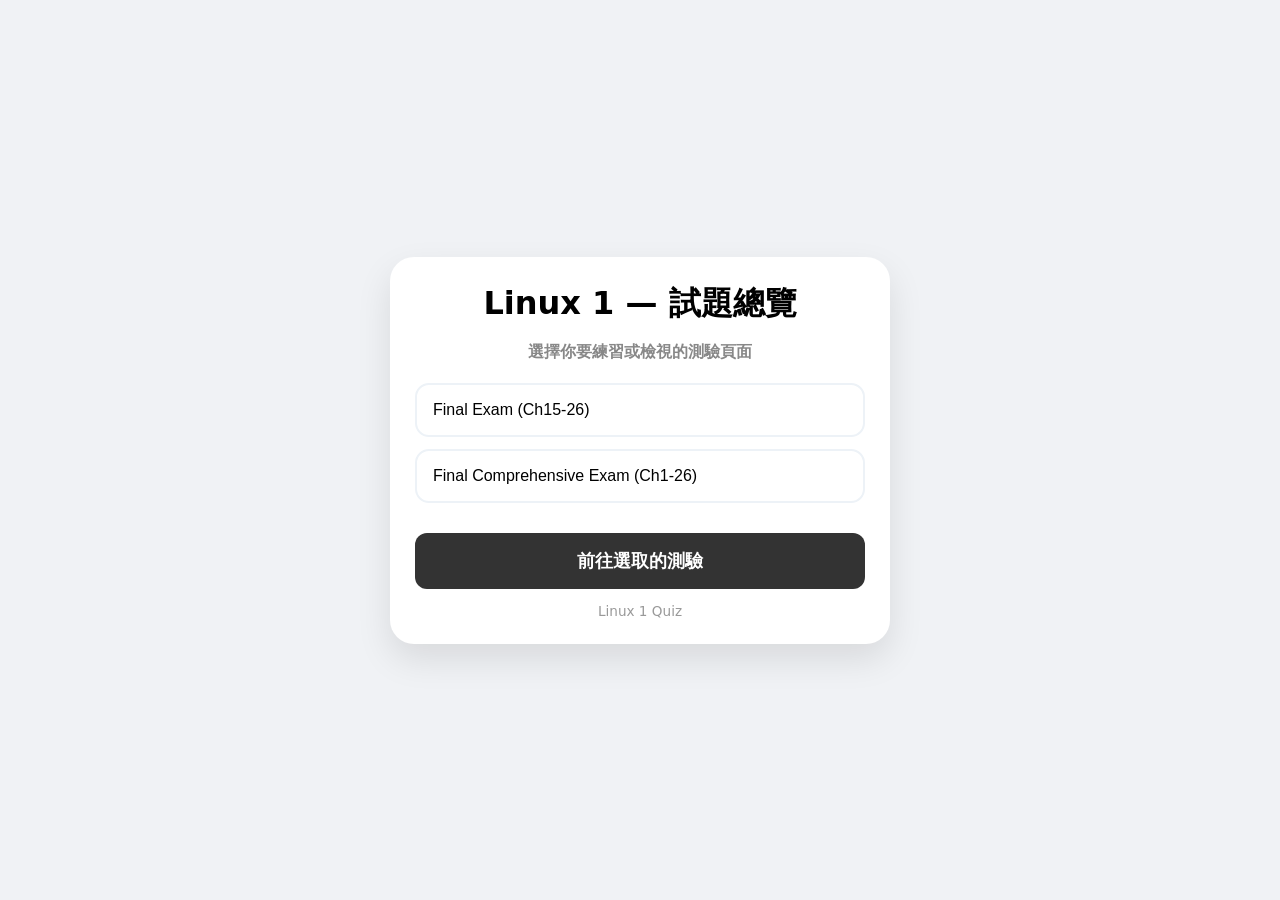
<file: index.html>
<!doctype html>
<html lang="zh-Hant">
<head>
  <meta charset="utf-8">
<meta name="viewport" content="width=device-width, initial-scale=1, maximum-scale=1, user-scalable=no">
  <title>NDG Linux Exam Hub</title>
  <link rel="stylesheet" href="./style.css">
</head>
<body>
  <main class="card" role="main">
    <header>
      <h1 style="margin:0 0 6px;">Linux 1 — 試題總覽</h1>
      <p class="progress-info">選擇你要練習或檢視的測驗頁面</p>
    </header>

    <section class="options-grid" aria-label="Exam links">
      <button class="option-btn" id="btn-final15-26" type="button" aria-controls="link">Final Exam (Ch15-26)</button>
      <button class="option-btn" id="btn-final-comprehensive" type="button">Final Comprehensive Exam (Ch1-26)</button>
    </section>

    <button class="primary-btn submit-btn" id="open-btn" type="button">前往選取的測驗</button>

    <!-- <div style="margin-top:18px; font-size:0.95rem; color:#666; text-align:left">
      <strong>快速連結：</strong>
      <ul style="padding-left:18px; margin:8px 0">
        <li><a href="./FinalExam_Ch15-26.html">FinalExam_Ch15-26.html</a></li>
        <li><a href="./FinalComprehensiveExam_ch1-26.html">FinalComprehensiveExam_ch1-26.html</a></li>
      </ul>
    </div> -->

    <footer style="margin-top:14px; color:#999; font-size:0.85rem">Linux 1 Quiz</footer>
  </main>

  <script>
    // Simple interaction to select then navigate to the chosen exam
    const btnA = document.getElementById('btn-final15-26');
    const btnB = document.getElementById('btn-final-comprehensive');
    const openBtn = document.getElementById('open-btn');
    let selected = null;

    function clearSelected() {
      [btnA, btnB].forEach(b => b.classList.remove('selected'));
    }

    btnA.addEventListener('click', () => {
      clearSelected();
      btnA.classList.add('selected');
      selected = './FinalExam_Ch15-26.html';
    });

    btnB.addEventListener('click', () => {
      clearSelected();
      btnB.classList.add('selected');
      selected = './FinalComprehensiveExam_ch1-26.html';
    });

    openBtn.addEventListener('click', () => {
      if (!selected) {
        // shake card to indicate error
        const card = document.querySelector('.card');
        card.classList.add('shake');
        setTimeout(() => card.classList.remove('shake'), 420);
        return;
      }
      // navigate
      window.location.href = selected;
    });

    // Allow keyboard activation (Enter) when focused on option buttons
    [btnA, btnB].forEach(b => b.addEventListener('keydown', (e) => {
      if (e.key === 'Enter' || e.key === ' ') {
        e.preventDefault();
        b.click();
      }
    }));
  </script>
</body>
</html>
</file>
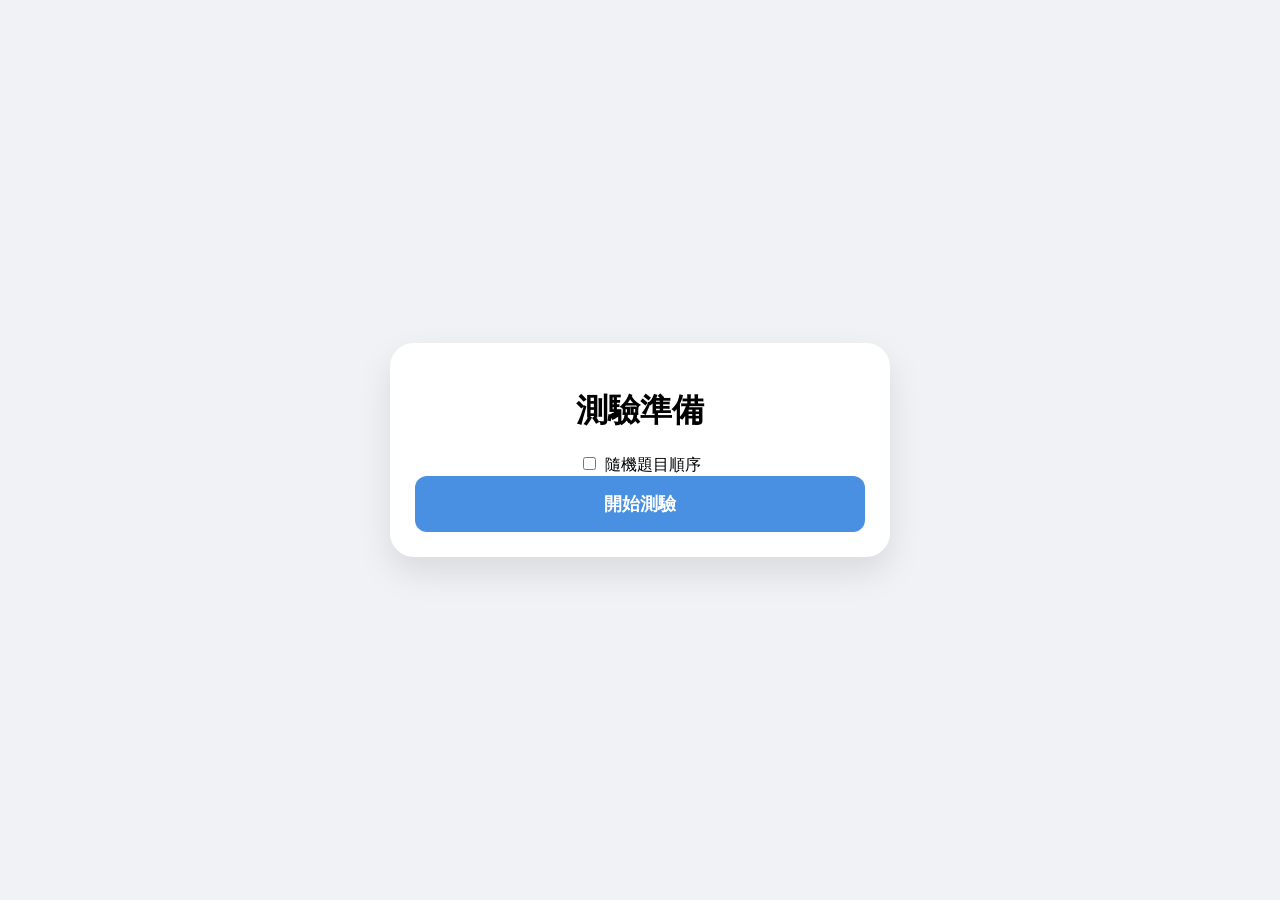
<file: FinalComprehensiveExam_ch1-26.html>
<!DOCTYPE html>
<html lang="zh-Hant">
<head>
    <meta charset="UTF-8">
    <meta name="viewport" content="width=device-width, initial-scale=1, maximum-scale=1, user-scalable=no">
    <title>Linux Quiz Tool</title>
    <link rel="stylesheet" href="style.css">
</head>
<body>

    <div class="card" id="start-box">
        <h1>測驗準備</h1>
        <div class="settings">
            <label class="switch-container">
                <input type="checkbox" id="shuffle-toggle">
                隨機題目順序
            </label>
        </div>
        <button class="primary-btn" onclick="startQuiz()">開始測驗</button>
    </div>

    <div class="card hidden" id="quiz-box">
        <div class="progress-info">
            <span id="progress-text"></span>
        </div>
        <div id="question-area">
            <h2 id="question-text"></h2>
            <div id="options-container" class="options-grid"></div>
            <button id="submit-btn" class="primary-btn submit-btn" onclick="handleSubmit()">確認送出</button>
        </div>
    </div>

    <div class="card hidden" id="result-box">
        <h1>測試完成</h1>
        <p id="score-summary"></p>
        <div id="wrong-list">
            <h3>錯題回顧：</h3>
            <ul id="wrong-answers-ul"></ul>
        </div>
        <button onclick="location.reload()" class="primary-btn">重新開始</button>
        <button onclick="location.href='index.html'" class="primary-btn" style="margin-top: 5px;">返回主選單</button>
    </div>

    <script src="FinalComprehensiveExam_ch1-26_data.js"></script>
    <script src="script.js"></script>
</body>
</html>
</file>
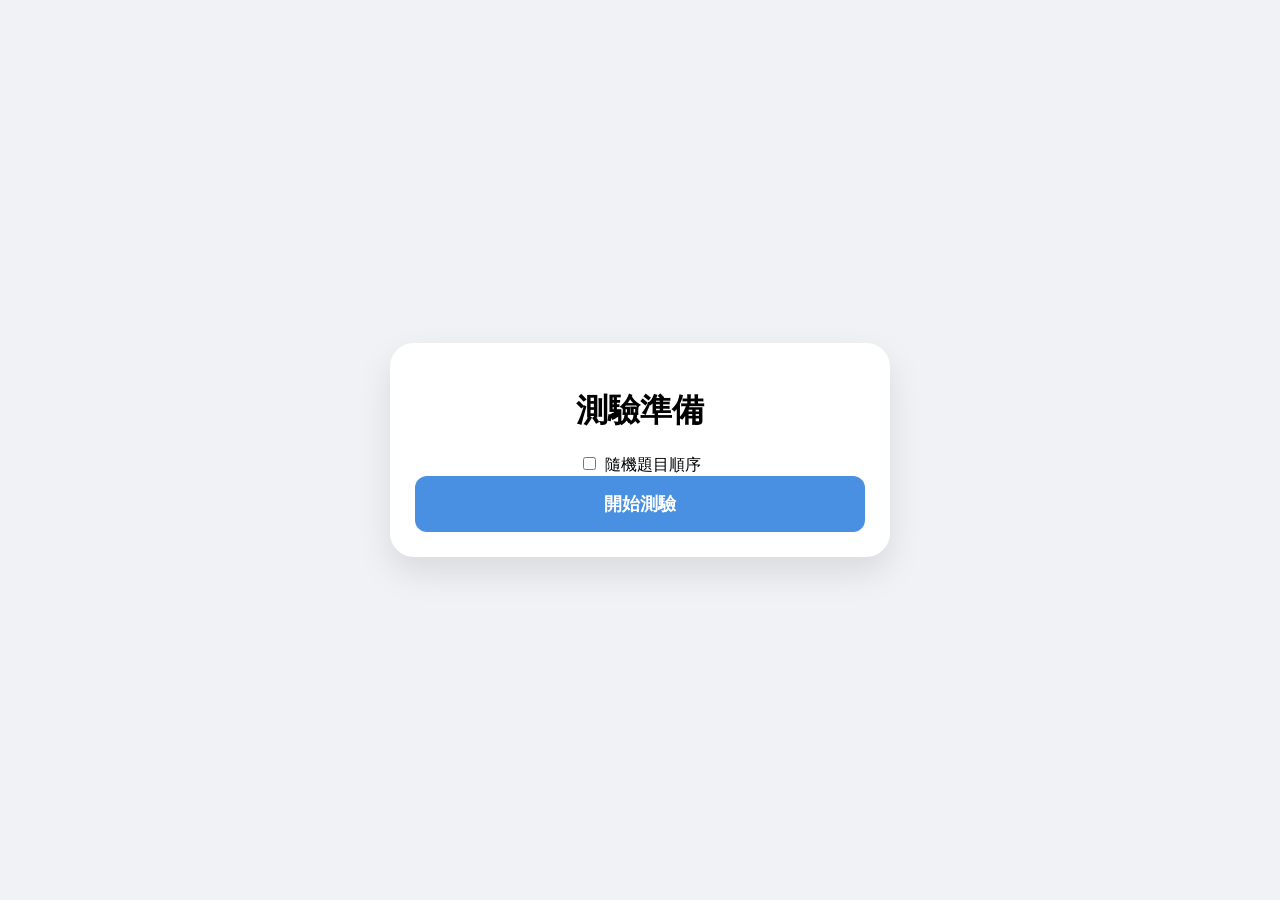
<file: FinalExam_Ch15-26.html>
<!DOCTYPE html>
<html lang="zh-Hant">
<head>
    <meta charset="UTF-8">
<meta name="viewport" content="width=device-width, initial-scale=1, maximum-scale=1, user-scalable=no">
    <title>Linux Quiz Tool</title>
    <link rel="stylesheet" href="style.css">
</head>
<body>

    <div class="card" id="start-box">
        <h1>測驗準備</h1>
        <div class="settings">
            <label class="switch-container">
                <input type="checkbox" id="shuffle-toggle">
                隨機題目順序
            </label>
        </div>
        <button class="primary-btn" onclick="startQuiz()">開始測驗</button>
    </div>

    <div class="card hidden" id="quiz-box">
        <div class="progress-info">
            <span id="progress-text"></span>
        </div>
        <div id="question-area">
            <h2 id="question-text"></h2>
            <div id="options-container" class="options-grid"></div>
            <button id="submit-btn" class="primary-btn submit-btn" onclick="handleSubmit()">確認送出</button>
        </div>
    </div>

    <div class="card hidden" id="result-box">
        <h1>測試完成</h1>
        <p id="score-summary"></p>
        <div id="wrong-list">
            <h3>錯題回顧：</h3>
            <ul id="wrong-answers-ul"></ul>
        </div>
        <button onclick="location.reload()" class="primary-btn">重新開始</button>
        <button onclick="location.href='index.html'" class="primary-btn" style="margin-top: 5px;">返回主選單</button>
    </div>

    <script src="FinalExam_Ch15-26_data.js"></script>
    <script src="script.js"></script>
</body>
</html>
</file>
<file: style.css>
:root {
    --primary: #4a90e2;
    --error: #ff5e5e;
    --success: #2ecc71;
    --bg: #f0f2f5;
}

body {
    font-family: -apple-system, system-ui, sans-serif;
    background-color: var(--bg);
    margin: 0;
    display: flex;
    justify-content: center;
    align-items: center;
    min-height: 100vh;
}

.card {
    background: white;
    width: 90%;
    max-width: 450px;
    padding: 25px;
    border-radius: 24px;
    box-shadow: 0 15px 35px rgba(0,0,0,0.1);
    text-align: center;
}

.hidden { display: none; }

.options-grid {
    display: flex;
    flex-direction: column;
    gap: 12px;
    margin: 20px 0;
}

.option-btn {
    width: 100%;
    padding: 16px;
    border: 2px solid #edf2f7;
    border-radius: 14px;
    background: white;
    text-align: left;
    font-size: 1rem;
    cursor: pointer;
    transition: 0.2s;
    outline: none;
}

/* 選中狀態 */
.option-btn.selected {
    border-color: var(--primary);
    background-color: #f0f7ff;
    box-shadow: 0 0 0 2px rgba(74, 144, 226, 0.2);
}

.primary-btn {
    width: 100%;
    padding: 16px;
    background: var(--primary);
    color: white;
    border: none;
    border-radius: 12px;
    font-size: 1.1rem;
    font-weight: bold;
    cursor: pointer;
}

.submit-btn {
    margin-top: 10px;
    background: #333;
}

/* 震動動畫 */
.shake {
    animation: shake-anim 0.4s ease-in-out;
}

@keyframes shake-anim {
    0%, 100% { transform: translateX(0); }
    20%, 60% { transform: translateX(-8px); }
    40%, 80% { transform: translateX(8px); }
}

.progress-info { color: #888; font-weight: bold; margin-bottom: 10px; }

.wrong-item {
    text-align: left;
    background: #fffafa;
    padding: 12px;
    border-radius: 10px;
    margin-bottom: 10px;
    border-left: 5px solid var(--error);
}
</file>
